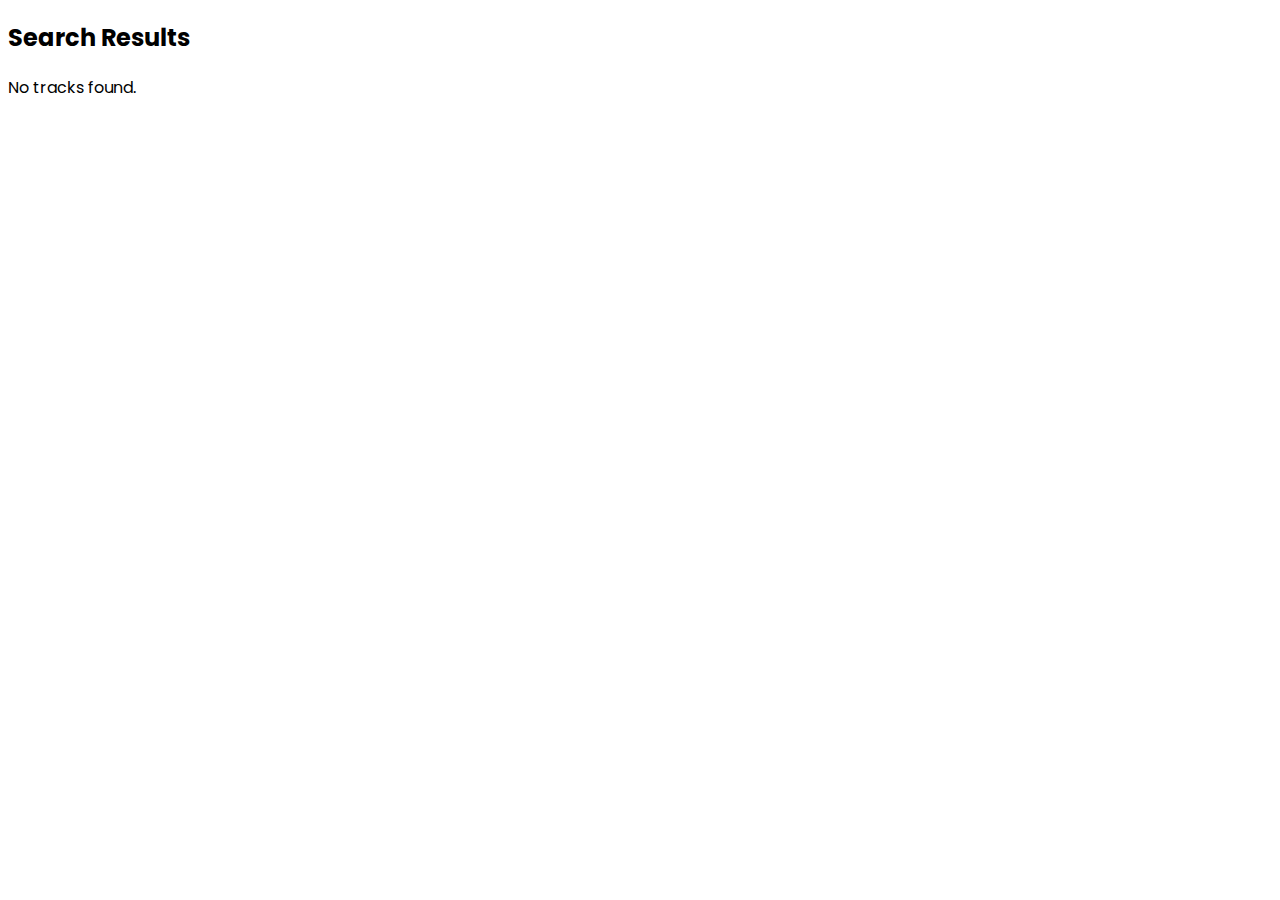
<file: SpotifyApi-main/quiz.html>
<!DOCTYPE html>
<html lang="en">
<head>
  <meta charset="UTF-8">
  <title>Quiz Results</title>
  <link rel="stylesheet" type="text/css" href="/SpotifyApi-main/main.css">
</head>
<body>

<div class="container">
  <h2>Search Results</h2>
  <div id="track-list" class="list-group">
  </div>
</div>

<script src="https://code.jquery.com/jquery-3.2.1.slim.min.js" integrity="sha384-KJ3o2DKtIkvYIK3UENzmM7KCkRr/rE9/Qpg6aAZGJwFDMVNA/GpGFF93hXpG5KkN" crossorigin="anonymous"></script>
<script src="https://cdnjs.cloudflare.com/ajax/libs/popper.js/1.12.9/umd/popper.min.js" integrity="sha384-ApNbgh9B+Y1QKtv3Rn7W3mgPxhU9K/ScQsAP7hUibX39j7fakFPskvXusvfa0b4Q" crossorigin="anonymous"></script>
<script src="https://maxcdn.bootstrapcdn.com/bootstrap/4.0.0/js/bootstrap.min.js" integrity="sha384-JZR6Spejh4U02d8jOt6vLEHfe/JQGiRRSQQxSfFWpi1MquVdAyjUar5+76PVCmYl" crossorigin="anonymous"></script>

<script src="/SpotifyApi-main/quiz.js" type="text/javascript"></script>
</body>
</html>
</file>
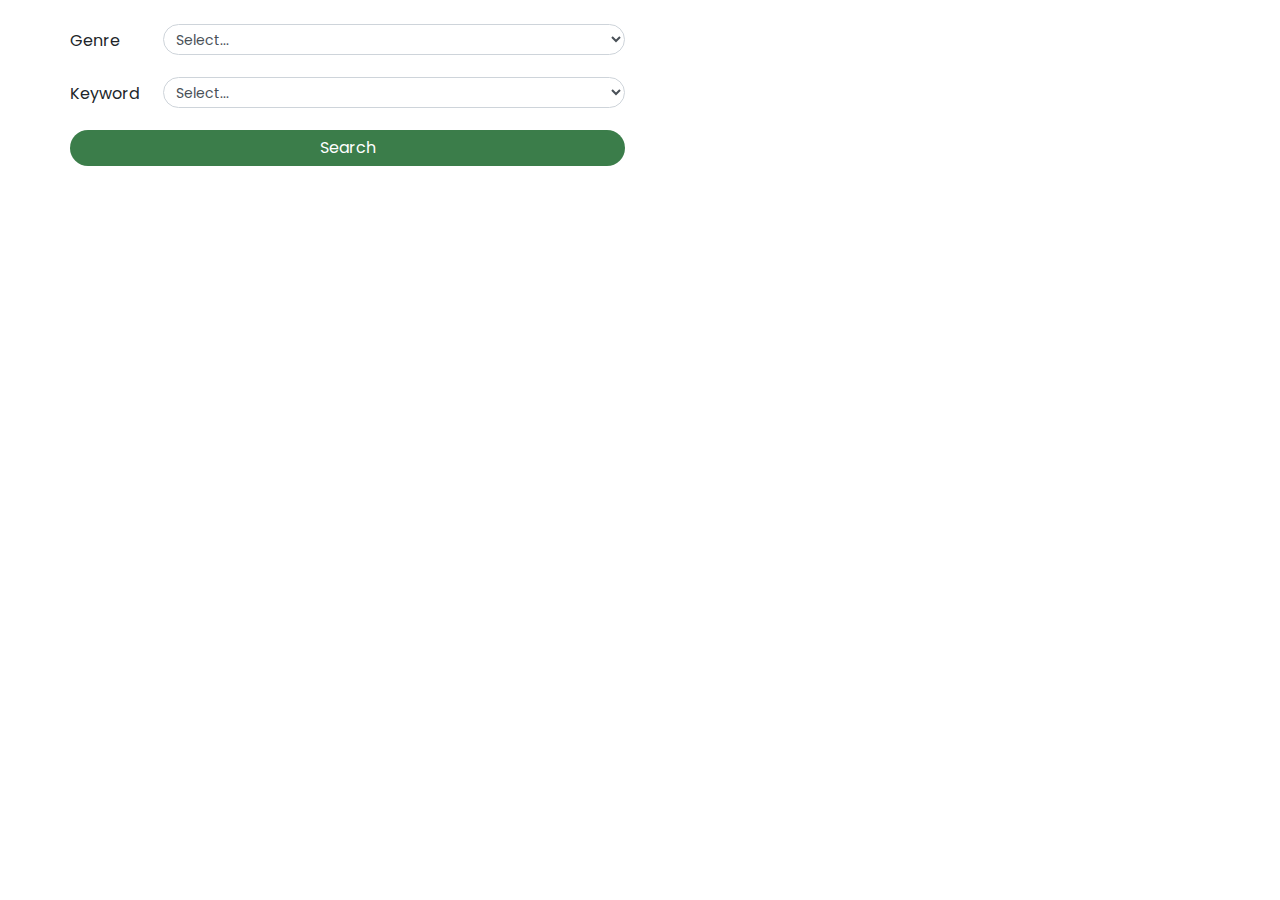
<file: SpotifyApi-main/shuffle.html>
<!DOCTYPE html>
<html lang="en">
<head>
  <meta charset="UTF-8">
  <meta name="viewport" content="width=device-width, initial-scale=1.0">
  <title>Shuffle</title>
  <link rel="stylesheet" href="https://maxcdn.bootstrapcdn.com/bootstrap/4.0.0/css/bootstrap.min.css" integrity="sha384-Gn5384xqQ1aoWXA+058RXPxPg6fy4IWvTNh0E263XmFcJlSAwiGgFAW/dAiS6JXm" crossorigin="anonymous">
  <link rel="stylesheet" type="text/css" href="/SpotifyApi-main/main.css">
</head>
<body>

<div class="container">
  <form action="">
    <input type="hidden" id="hidden_token">
    <div class="col-sm-6 form-group row mt-4 px-0">
      <label for="Genre" class="form-label col-sm-2">Genre</label>
      <select name="" id="select_genre" class="form-control form-control-sm col-sm-10">
        <option>Select...</option>
      </select>
    </div>
    <div class="col-sm-6 form-group row px-0">
      <label for="Playlist" class="form-label col-sm-2">Keyword</label>
      <select name="" id="select_playlist" class="form-control form-control-sm col-sm-10">
        <option>Select...</option>
      </select>
    </div>
    <div class="col-sm-6 row form-group px-0">
      <button type="submit" id="btn_submit" class="btn btn-success col-sm-12">Search</button>
    </div>
  </form>
  <div class="row">
    <div class="col-sm-6 px-0">
      <div class="list-group song-list"></div>
    </div>
    <div class="offset-md-1 col-sm-4" id="song-detail"></div>
  </div>
</div>

<script src="https://code.jquery.com/jquery-3.2.1.slim.min.js" integrity="sha384-KJ3o2DKtIkvYIK3UENzmM7KCkRr/rE9/Qpg6aAZGJwFDMVNA/GpGFF93hXpG5KkN" crossorigin="anonymous"></script>
<script src="https://cdnjs.cloudflare.com/ajax/libs/popper.js/1.12.9/umd/popper.min.js" integrity="sha384-ApNbgh9B+Y1QKtv3Rn7W3mgPxhU9K/ScQsAP7hUibX39j7fakFPskvXusvfa0b4Q" crossorigin="anonymous"></script>
<script src="https://maxcdn.bootstrapcdn.com/bootstrap/4.0.0/js/bootstrap.min.js" integrity="sha384-JZR6Spejh4U02d8jOt6vLEHfe/JQGiRRSQQxSfFWpi1MquVdAyjUar5+76PVCmYl" crossorigin="anonymous"></script>
<script src="/SpotifyApi-main/app.js" type="text/javascript"></script>
</body>
</html>
</file>
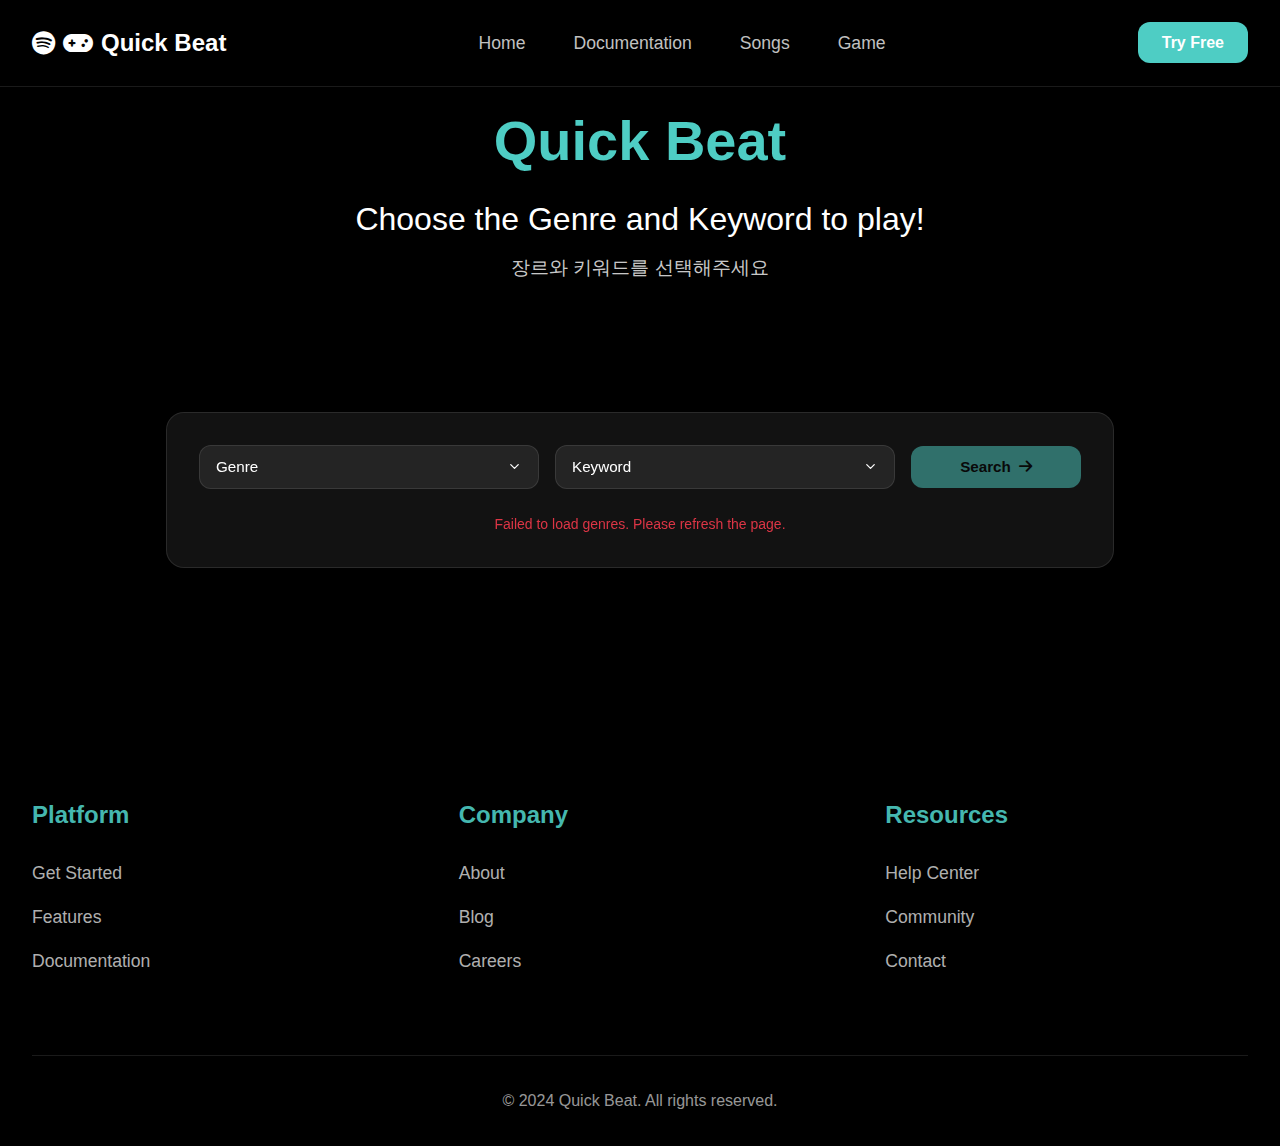
<file: SpotifyApi-main/html/shuffle.html>
<!DOCTYPE html>
<html lang="en">
<head>
  <meta charset="UTF-8">
  <meta name="viewport" content="width=device-width, initial-scale=1.0">
  <title>Quick Beat Shuffle</title>
  <link rel="stylesheet" href="https://cdnjs.cloudflare.com/ajax/libs/font-awesome/6.0.0/css/all.min.css">
  <link rel="stylesheet" type="text/css" href="../css/shuffle.css">
  <link rel="stylesheet" type="text/css" href="../css/main.css">
</head>
<body>
<div id="navbar-container"></div>
<script src="../js/navbar.js"></script>

<div class="shuffle-text">
  <h1>Quick Beat</h1>
  <h2>Choose the Genre and Keyword to play!</h2>
  <p class="hero-description">장르와 키워드를 선택해주세요</p>
</div>

<div class="content-tile" id="search-section">
  <form class="search-form">
    <input type="hidden" id="hidden_token">
    <div class="form-grid">
      <div class="form-group">
        <select id="select_genre" class="form-select" required>
          <option value="">Genre</option>
        </select>
      </div>
      <div class="form-group">
        <select id="select_playlist" class="form-select" required>
          <option value="">Keyword</option>
        </select>
      </div>

      <button type="submit" id="btn_submit" class="submit-button">
        <span>Search</span>
        <i class="fas fa-arrow-right"></i>
      </button>
      <div id="error-message" class="error-message" style="display: none;"></div>
    </div>
  </form>
</div>

<div class="coming-soon-section" id="coming-soon-section" style="display: none;">
  <div class="coming-soon-content">
    <h2>Coming Soon!</h2>
    <p>Your favorite playlists are about to be updated very soon.</p>
    <p>Please choose the genre again!</p>
    <button id="go-back-button" class="go-back-button">
      <i class="fas fa-arrow-left"></i>
      <span>Go Back and Choose Again!</span>
    </button>
  </div>
</div>

<div class="results-container">
  <div class="song-list"></div>
  <div id="song-detail"></div>
</div>

<div id="footer-container"></div>
<script src="../js/footer.js"></script>

<script src="https://code.jquery.com/jquery-3.2.1.slim.min.js"></script>
<script src="https://cdnjs.cloudflare.com/ajax/libs/popper.js/1.12.9/umd/popper.min.js"></script>
<script src="https://maxcdn.bootstrapcdn.com/bootstrap/4.0.0/js/bootstrap.min.js"></script>
<script src="../js/shuffle.js"></script>
</body>
</html>
</file>
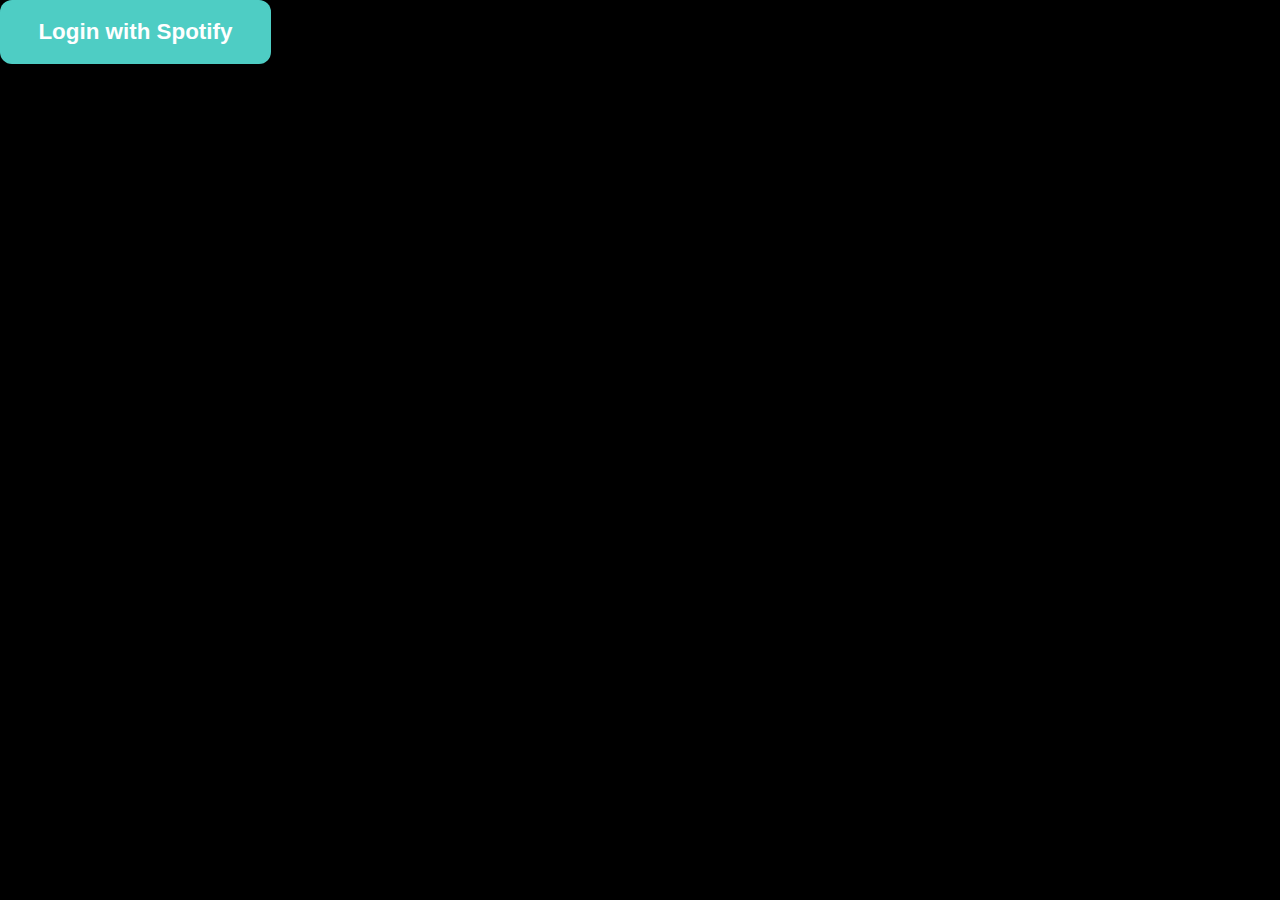
<file: SpotifyApi-main/html/spotifyAuthTest.html>
<!DOCTYPE html>
<html lang="en">
<head>
  <meta charset="UTF-8">
  <meta name="viewport" content="width=device-width, initial-scale=1.0">
  <title>Quick Beat</title>
  <link rel="stylesheet" href="https://cdnjs.cloudflare.com/ajax/libs/font-awesome/6.6.0/css/all.min.css">
<script src="https://ajax.googleapis.com/ajax/libs/jquery/3.5.1/jquery.min.js"></script>

  <link rel="stylesheet" type="text/css" href="../css/main.css">
</head>
<body>
<button id="login-btn" class="btn btn-primary btn-main">Login with Spotify</button>
<script type="module" src="../js/spotifyAuth.js"></script>

</body>
</html>
</file>
<file: SpotifyApi-main/main.css>
@import url("https://fonts.googleapis.com/css2?family=Poppins&display=swap");

body {
    font-family: "Poppins", sans-serif;
}

.btn.dropdown-toggle {
    width: 150px;
    text-align: left;
}

span.caret {
    position: absolute;
    left: 90%;
    top: 45%;
}
option {
    border-radius: 100px;
}
label {
    padding-top: 5px;
}

.form-label {
    padding-left: 0px !important;
}

img {
    width: 200px;
    height: 200px;
}

.form-control {
    border-radius: 100px;
}

.btn-success {
    background-color: #3b7d4a !important;
    border-radius: 100px;
    border: none;
}

.btn-success:hover {
    background-color: #4daf64 !important;
}

img.track {
    border: 1px solid #8a8a8a;
}
</file>
<file: SpotifyApi-main/css/shuffle.css>
@import url("https://fonts.googleapis.com/css2?family=Poppins:wght@400;500;600;700;900&display=swap");

body {
    font-family: "Poppins", sans-serif;
    background: #000;
    color: #fff;
}

.shuffle-text {
    padding: 6rem 2rem 3rem;
    text-align: center;
}

.shuffle-text h1 {
    font-size: 3.5rem;
    font-weight: 700;
    background: #4ECDC4;
    -webkit-background-clip: text;
    -webkit-text-fill-color: transparent;
    margin-bottom: 0.5rem;
}

.shuffle-text h2 {
    font-size: 2rem;
    color: #ffffff;
    margin-bottom: 0.5rem;
    font-weight: 500;
}

.hero-description {
    color: #86868b;
    font-size: 1.1rem;
}

.content-tile {
    max-width: 980px;
    margin: 2rem auto;
    padding: 0 1rem;
}

.search-form {
    background: rgba(22, 22, 23, 0.8);
    border-radius: 18px;
    backdrop-filter: blur(20px);
    padding: 2rem;
    border: 1px solid rgba(255, 255, 255, 0.1);
}

.form-grid {
    display: grid;
    grid-template-columns: 2fr 2fr 1fr;
    gap: 1rem;
    align-items: center;
}

.form-select {
    width: 100%;
    padding: 0.8rem 1rem;
    border-radius: 12px;
    border: 1px solid rgba(255, 255, 255, 0.1);
    color: #fff;
    font-size: 0.95rem;
    transition: all 0.3s ease;
    cursor: pointer;
    -webkit-appearance: none;
    appearance: none;
    background:
            rgba(255, 255, 255, 0.08)
            url("data:image/svg+xml;charset=UTF-8,%3csvg xmlns='http://www.w3.org/2000/svg' viewBox='0 0 24 24' fill='none' stroke='white' stroke-width='2' stroke-linecap='round' stroke-linejoin='round'%3e%3cpolyline points='6 9 12 15 18 9'%3e%3c/polyline%3e%3c/svg%3e")
            no-repeat right 1rem center;
    background-size: 1em;
}

.form-select:focus {
    outline: none;
    border-color: #4ECDC4;
    background-color: rgba(255, 255, 255, 0.12);
}

.submit-button {
    background: #4ECDC4;
    color: #000;
    border: none;
    border-radius: 12px;
    padding: 0.8rem 1.5rem;
    font-weight: 600;
    font-size: 0.95rem;
    cursor: pointer;
    transition: all 0.3s ease;
    display: flex;
    align-items: center;
    justify-content: center;
    gap: 0.5rem;
    width: 100%;
}

.submit-button:hover {
    background: #45b7af;
    transform: translateY(-2px);
}

.results-container {
    max-width: 980px;
    margin: 2rem auto;
    padding: 0 1rem;
}

.song-list {
    display: grid;
    grid-template-columns: repeat(auto-fill, minmax(280px, 1fr));
    gap: 1.5rem;
    margin-top: 2rem;
}

.list-group-item {
    background: rgba(22, 22, 23, 0.8);
    border-radius: 12px;
    padding: 1rem;
    display: flex;
    align-items: center;
    gap: 1rem;
    border: 1px solid rgba(255, 255, 255, 0.1);
    transition: all 0.3s ease;
}

.list-group-item:hover {
    transform: scale(1.02);
    background: rgba(255, 255, 255, 0.1);
}

img.track {
    width: 60px;
    height: 60px;
    border-radius: 8px;
    object-fit: cover;
}

.coming-soon-section {
    max-width: 980px;
    margin: 2rem auto;
    padding: 0 1rem;
}

.coming-soon-content {
    background: rgba(22, 22, 23, 0.8);
    border-radius: 18px;
    backdrop-filter: blur(20px);
    padding: 3rem 2rem;
    text-align: center;
    border: 1px solid rgba(255, 255, 255, 0.1);
    animation: fadeIn 0.5s ease-out;
}

@keyframes fadeIn {
    from {
        opacity: 0;
        transform: translateY(20px);
    }
    to {
        opacity: 1;
        transform: translateY(0);
    }
}

.coming-soon-content h2 {
    font-size: 2.5rem;
    font-weight: 700;
    background: linear-gradient(135deg, #4ECDC4, #45b7af);
    -webkit-background-clip: text;
    -webkit-text-fill-color: transparent;
    margin-bottom: 1.5rem;
}

.coming-soon-content p {
    color: #86868b;
    font-size: 1.1rem;
    line-height: 1.6;
    margin-bottom: 0.5rem;
}

.go-back-button {
    margin-top: 2rem;
    background: #4ECDC4;
    color: #000;
    border: none;
    border-radius: 12px;
    padding: 1rem 2rem;
    font-weight: 600;
    font-size: 1rem;
    cursor: pointer;
    transition: all 0.3s ease;
    display: inline-flex;
    align-items: center;
    gap: 0.75rem;
}

.go-back-button:hover {
    background: #45b7af;
    transform: translateY(-2px);
}

.go-back-button i {
    font-size: 1.1rem;
}

.error-message {
    color: #dc3545;
    font-size: 0.875rem;
    margin-top: 0.5rem;
    text-align: center;
    width: 100%;
    grid-column: 1 / -1;
}

.submit-button:disabled {
    cursor: not-allowed;
}

@media (max-width: 768px) {
    .form-grid {
        grid-template-columns: 1fr;
    }

    .shuffle-text h1 {
        font-size: 2.5rem;
    }

    .shuffle-text h2 {
        font-size: 1.5rem;
    }

    .content-tile {
        margin: 1rem;
    }

    .song-list {
        grid-template-columns: 1fr;
    }

    .coming-soon-content h2 {
        font-size: 2rem;
    }

    .coming-soon-content p {
        font-size: 1rem;
    }

    .go-back-button {
        padding: 0.8rem 1.5rem;
        font-size: 0.9rem;
    }
}
</file>
<file: SpotifyApi-main/css/main.css>
:root {
    --primary-color: #45b7af;
    --secondary-color: #2D2D2D;
    --accent-color: #4ECDC4;
    --text-color: #ffffff;
    --background-dark: #000000;
    --background-light: #1A1A1A;
}

* {
    margin: 0;
    padding: 0;
    box-sizing: border-box;
}

body {
    font-family: -apple-system, BlinkMacSystemFont, 'Segoe UI', Roboto, Oxygen, Ubuntu, Cantarell, sans-serif;
    line-height: 1.6;
    color: var(--text-color);
    background-color: var(--background-dark);
}

.navbar {
    background-color: var(--background-dark);
    border-bottom: 1px solid rgba(255, 255, 255, 0.1);
    position: fixed;
    width: 100%;
    top: 0;
    z-index: 1000;
}
.nav-content {
    max-width: 1400px;
    margin: 0 auto;
    padding: 1.5rem 2rem;
    display: flex;
    justify-content: space-between;
    align-items: center;
}

.nav-logo a {
    color: var(--text-color);
    text-decoration: none;
    font-size: 1.5rem;
    font-weight: 700;
    display: flex;
    align-items: center;
    gap: 0.5rem;
}

.nav-links {
    display: flex;
    gap: 3rem;
}

.nav-links a {
    color: #c1c1c1;
    text-decoration: none;
    font-weight: 500;
    font-size: 1.1rem;
    transition: color 0.3s ease;
}

.nav-links a:hover {
    color: var(--primary-color);
}


.hero {
    padding: 12rem 2rem 8rem;
    background-color: var(--background-dark);
    position: relative;
    overflow: hidden;
}

.hero-content {
    max-width: 1400px;
    margin: 0 auto;
    display: grid;
    grid-template-columns: 1fr 1fr;
    gap: 4rem;
    align-items: center;
}


.hero h1 {
    font-size: 7rem;
    line-height: 1;
    font-weight: 900;
    background: linear-gradient(135deg, var(--primary-color), var(--accent-color));
    -webkit-background-clip: text;
    -webkit-text-fill-color: transparent;
    margin-bottom: 2rem;
}

.hero h2 {
    font-size: 2.5rem;
    font-weight: 700;
    margin-bottom: 1.5rem;
}

.hero-description {
    font-size: 1.2rem;
    margin-bottom: 3rem;
    color: rgba(255, 255, 255, 0.8);
}


@keyframes pulse {
    0%, 100% { transform: scale(1); }
    50% { transform: scale(1.05); }
}


.btn {
    padding: 0.75rem 1.5rem;
    border: none;
    border-radius: 12px;
    font-weight: 600;
    transition: all 0.3s ease;
    cursor: pointer;
    text-decoration: none;
}

.btn-primary {
    background: var(--accent-color);
    color: white;
}

.btn-success {
    background: var(--accent-color);
    color: white;
}

.btn-main {
    padding: 1.2rem 2.4rem;
    font-size: 1.4rem;
}

.btn-primary:hover {
    box-shadow: 0 8px 24px rgba(93, 250, 124, 0.3);
}

.features {
    padding: 8rem 2rem;
    background-color: var(--background-light);
}

.section-header {
    text-align: center;
    margin-bottom: 4rem;
}

.section-header h2 {
    font-size: 4rem;
    font-weight: 800;
    background: var(--accent-color);
    -webkit-background-clip: text;
}

.features-grid {
    max-width: 1400px;
    margin: 0 auto;
    display: grid;
    grid-template-columns: repeat(auto-fit, minmax(350px, 1fr));
    gap: 3rem;
}

.feature-card {
    background-color: rgba(255, 255, 255, 0.05);
    padding: 3rem;
    border-radius: 20px;
    text-align: center;
    transition: transform 0.3s ease;
}

.feature-card:hover {
    transform: translateY(-10px);
}

.feature-card i {
    font-size: 3rem;
    color: var(--primary-color);
    margin-bottom: 1.5rem;
}

.feature-card h3 {
    font-size: 2rem;
    margin-bottom: 1rem;
}

.feature-card p {
    font-size: 1.2rem;
    color: rgba(255, 255, 255, 0.7);
}


.footer {
    background-color: var(--background-dark);
    padding: 6rem 2rem 2rem;
    margin-top: 100px;
}

.footer-content {
    max-width: 1400px;
    margin: 0 auto;
    display: grid;
    grid-template-columns: repeat(auto-fit, minmax(250px, 1fr));
    gap: 4rem;
}

.footer-section h4 {
    font-size: 1.5rem;
    margin-bottom: 1.5rem;
    color: var(--primary-color);
}

.footer-section ul {
    list-style: none;
}

.footer-section ul li {
    margin-bottom: 1rem;
}

.footer-section ul li a {
    color: rgba(255, 255, 255, 0.7);
    text-decoration: none;
    font-size: 1.1rem;
    transition: color 0.3s ease;
}

.footer-section ul li a:hover {
    color: var(--primary-color);
}

.footer-bottom {
    max-width: 1400px;
    margin: 4rem auto 0;
    padding-top: 2rem;
    border-top: 1px solid rgba(255, 255, 255, 0.1);
    text-align: center;
    color: rgba(255, 255, 255, 0.6);
}

.visual-element {
    width: 100%;
    height: 500px;
    background: var(--accent-color);
    border-radius: 20px;
    animation: pulse 4s ease-in-out infinite;
    display: flex;
    justify-content: center;
    align-items: center;
    overflow: hidden;
}

.main-image {
    width: 100%;
    height: 100%;
    padding: 20px;
}

.main-image img {
    width: 100%;
    height: 100%;
    object-fit: cover;
    border-radius: 15px;
    transition: transform 0.3s ease;
}

@media (max-width: 768px) {
    .navbar {
        transition: transform 0.3s ease-in-out;
    }

    .navbar.hidden {
        transform: translateY(-100%);
    }

    .nav-content {
        flex-direction: column;
        gap: 1.5rem;
    }

    .nav-links {
        flex-direction: column;
        align-items: center;
        gap: 1.5rem;
    }
}
</file>
